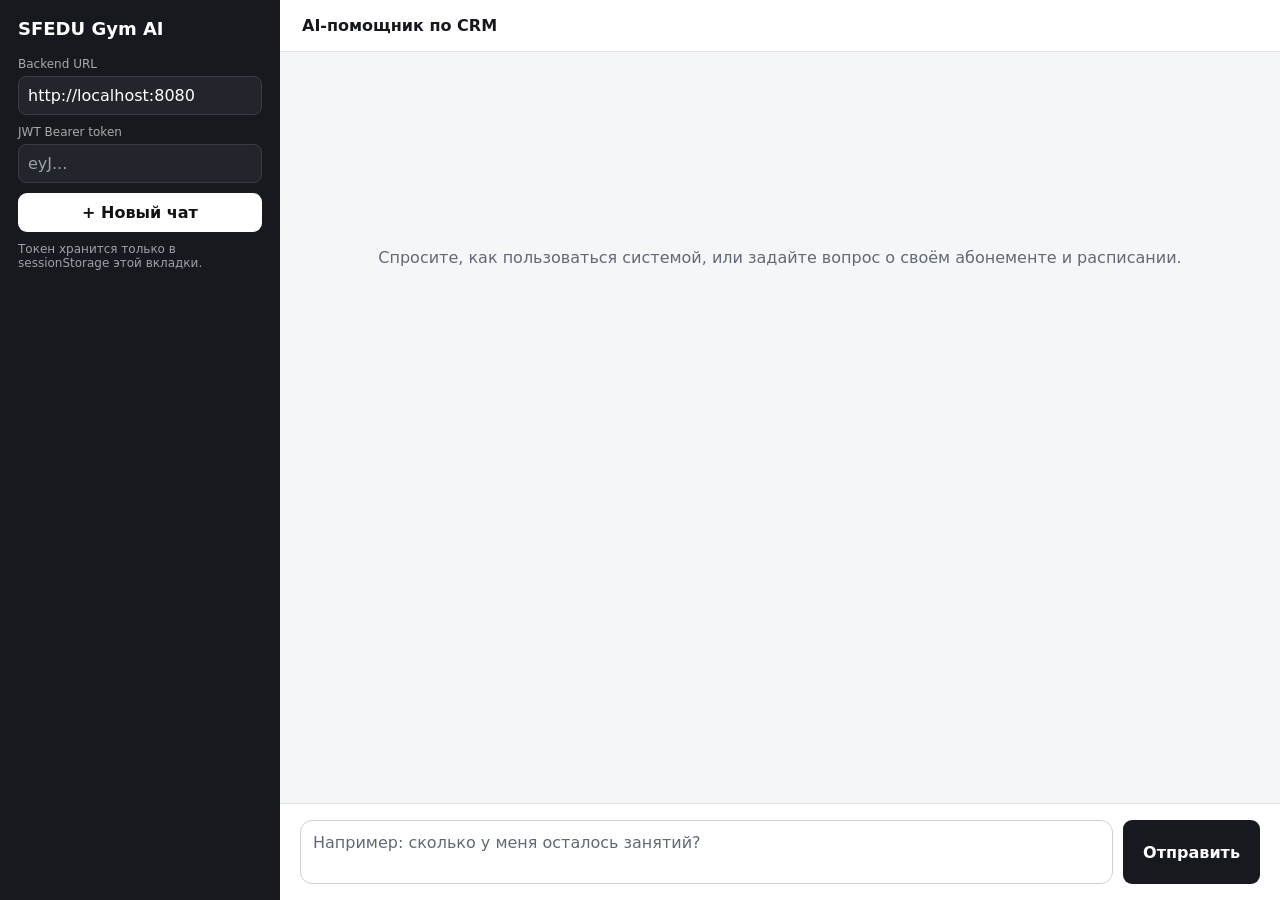
<file: examples/ai-chat/index.html>
<!doctype html>
<html lang="ru">
<head>
  <meta charset="utf-8" />
  <meta name="viewport" content="width=device-width,initial-scale=1" />
  <meta name="color-scheme" content="light" />
  <title>SFEDU Gym AI</title>
  <style>
    * { box-sizing: border-box; }

    html, body { height: 100%; }

    body {
      margin: 0;
      font-family: Inter, system-ui, -apple-system, BlinkMacSystemFont, "Segoe UI", sans-serif;
      background: #f5f6f8;
      color: #16181d;
    }

    button, input, textarea { font: inherit; }

    button:disabled {
      cursor: not-allowed;
      opacity: .65;
    }

    .app {
      display: grid;
      grid-template-columns: 280px minmax(0, 1fr);
      height: 100vh;
      height: 100dvh;
      min-height: 0;
    }

    .side {
      background: #17191f;
      color: #fff;
      padding: 18px;
      overflow-y: auto;
      position: relative;
      z-index: 30;
    }

    .brand {
      font-weight: 800;
      font-size: 18px;
      margin-bottom: 18px;
      padding-right: 38px;
    }

    .field { margin: 10px 0; }

    .field label {
      font-size: 12px;
      color: #aaa;
      display: block;
      margin-bottom: 5px;
    }

    .field input {
      width: 100%;
      padding: 9px;
      border-radius: 8px;
      border: 1px solid #3a3d46;
      background: #22252c;
      color: #fff;
      outline: none;
    }

    .field input:focus-visible {
      border-color: #9da2ac;
      outline: 2px solid #9da2ac;
      outline-offset: 2px;
    }

    .field input::placeholder {
      color: #9da2ac;
      opacity: 1;
    }

    button {
      border: 0;
      border-radius: 9px;
      padding: 10px 12px;
      cursor: pointer;
    }

    .primary {
      background: #fff;
      color: #111;
      width: 100%;
      font-weight: 700;
    }

    .conv {
      display: flex;
      align-items: center;
      gap: 8px;
      padding: 10px;
      border-radius: 8px;
      margin-top: 8px;
      background: #22252c;
      font-size: 13px;
    }

    .conv:hover { background: #2b2f38; }

    .conv.active { outline: 1px solid #777; }

    .conv-open {
      flex: 1;
      min-width: 0;
      padding: 0;
      border-radius: 0;
      background: transparent;
      color: inherit;
      text-align: left;
      overflow: hidden;
      text-overflow: ellipsis;
      white-space: nowrap;
    }

    .conv-open:focus-visible,
    .delete:focus-visible,
    .menu-btn:focus-visible,
    .side-close:focus-visible,
    .primary:focus-visible,
    .send:focus-visible {
      outline: 2px solid currentColor;
      outline-offset: 2px;
    }

    .main {
      display: flex;
      flex-direction: column;
      min-width: 0;
      min-height: 0;
    }

    .top {
      display: flex;
      align-items: center;
      gap: 12px;
      padding: 16px 22px;
      border-bottom: 1px solid #e2e4e8;
      background: #fff;
      font-weight: 700;
      flex: 0 0 auto;
    }

    .menu-btn, .side-close {
      display: none;
      background: transparent;
      color: inherit;
      padding: 6px 8px;
      font-size: 20px;
    }

    .messages {
      flex: 1 1 auto;
      min-height: 0;
      overflow-y: auto;
      padding: 26px;
      max-width: 960px;
      width: 100%;
      margin: 0 auto;
    }

    .msg {
      max-width: 78%;
      padding: 13px 15px;
      border-radius: 16px;
      margin: 10px 0;
      white-space: pre-wrap;
      overflow-wrap: anywhere;
      line-height: 1.45;
    }

    .user {
      margin-left: auto;
      background: #17191f;
      color: #fff;
    }

    .assistant {
      background: #fff;
      border: 1px solid #e1e3e7;
    }

    .sources {
      font-size: 12px;
      color: #626875;
      margin: 6px 0 18px;
    }

    .source-chip {
      display: inline-block;
      background: #eceef2;
      border-radius: 999px;
      padding: 4px 8px;
      margin: 3px 4px 0 0;
    }

    .composer {
      padding: 16px;
      border-top: 1px solid #e2e4e8;
      background: #fff;
      flex: 0 0 auto;
    }

    .row {
      max-width: 960px;
      margin: auto;
      display: flex;
      gap: 10px;
    }

    .row textarea {
      flex: 1;
      resize: none;
      border: 1px solid #ccd0d6;
      border-radius: 12px;
      padding: 12px;
      min-height: 48px;
      max-height: 180px;
      outline: none;
    }

    .row textarea:focus-visible {
      border-color: #626875;
      outline: 2px solid #626875;
      outline-offset: 2px;
    }

    .row textarea::placeholder {
      color: #626875;
      opacity: 1;
    }

    .send {
      background: #17191f;
      color: #fff;
      padding: 0 20px;
      font-weight: 700;
      min-width: 118px;
    }

    .muted {
      font-size: 12px;
      color: #9da2ac;
      margin-top: 10px;
    }

    .empty {
      text-align: center;
      color: #626875;
      margin-top: 18vh;
    }

    .error {
      color: #b42318;
      font-size: 13px;
      padding: 8px 22px 0;
      max-width: 1004px;
      width: 100%;
      margin: 0 auto;
      min-height: 8px;
    }

    .delete {
      background: transparent;
      color: #aaa;
      padding: 4px 7px;
      flex: 0 0 auto;
    }

    .delete:hover { color: #fff; }

    .overlay { display: none; }

    @media (max-width: 760px) {
      .app { grid-template-columns: 1fr; }

      .side {
        position: fixed;
        inset: 0 auto 0 0;
        width: min(88vw, 320px);
        transform: translateX(-105%);
        transition: transform .2s ease;
        box-shadow: 10px 0 30px rgba(0,0,0,.18);
      }

      .side.open { transform: translateX(0); }

      .side-close {
        display: block;
        position: absolute;
        right: 10px;
        top: 9px;
        color: #fff;
      }

      .menu-btn { display: inline-block; }

      .overlay {
        position: fixed;
        inset: 0;
        background: rgba(0,0,0,.35);
        z-index: 20;
      }

      .overlay.open { display: block; }

      .messages { padding: 14px; }

      .msg { max-width: 92%; }

      .composer { padding: 10px; }

      .row { gap: 8px; }

      .send {
        min-width: auto;
        padding: 0 14px;
      }
    }
  </style>
</head>
<body>
<div class="app">
  <aside class="side" id="sidebar" aria-label="Настройки и история">
    <button class="side-close" id="sideClose" type="button" aria-label="Закрыть меню">×</button>
    <div class="brand">SFEDU Gym AI</div>

    <div class="field">
      <label for="api">Backend URL</label>
      <input id="api" type="url" inputmode="url" autocomplete="url" value="http://localhost:8080" />
    </div>

    <div class="field">
      <label for="token">JWT Bearer token</label>
      <input id="token" type="password" autocomplete="off" placeholder="eyJ..." />
    </div>

    <button class="primary" id="newChat" type="button">+ Новый чат</button>
    <div class="muted">Токен хранится только в sessionStorage этой вкладки.</div>
    <div id="conversations" aria-label="История диалогов"></div>
  </aside>

  <div class="overlay" id="overlay"></div>

  <main class="main">
    <div class="top">
      <button class="menu-btn" id="menuBtn" type="button" aria-label="Открыть меню">☰</button>
      <span>AI-помощник по CRM</span>
    </div>

    <div id="error" class="error" role="alert" aria-live="polite"></div>

    <div class="messages" id="messages" aria-live="polite">
      <div class="empty">Спросите, как пользоваться системой, или задайте вопрос о своём абонементе и расписании.</div>
    </div>

    <div class="composer">
      <div class="row">
        <textarea
          id="message"
          placeholder="Например: сколько у меня осталось занятий?"
          maxlength="4000"
          aria-label="Сообщение"
        ></textarea>
        <button id="send" class="send" type="button">Отправить</button>
      </div>
    </div>
  </main>
</div>

<script>
'use strict';

const apiEl = document.getElementById('api');
const tokenEl = document.getElementById('token');
const msgEl = document.getElementById('message');
const messagesEl = document.getElementById('messages');
const errorEl = document.getElementById('error');
const sendBtn = document.getElementById('send');
const conversationsEl = document.getElementById('conversations');
const sidebarEl = document.getElementById('sidebar');
const overlayEl = document.getElementById('overlay');

let conversationId = null;
let sending = false;
let historyLoadSeq = 0;
let conversationListSeq = 0;

function storageGet(key) {
  try {
    return sessionStorage.getItem(key);
  } catch {
    return null;
  }
}

function storageSet(key, value) {
  try {
    sessionStorage.setItem(key, value);
  } catch {
    // Storage can be unavailable in hardened/private browser contexts.
  }
}

apiEl.value = storageGet('sfedu_api') || apiEl.value;
tokenEl.value = storageGet('sfedu_token') || '';

function normalizedApiUrl() {
  return apiEl.value.trim().replace(/\/+$/, '');
}

function saveSettings() {
  storageSet('sfedu_api', normalizedApiUrl());
  storageSet('sfedu_token', tokenEl.value.trim());
}

function resetConversationView(text = 'Спросите, как пользоваться системой, или задайте вопрос о своём абонементе и расписании.') {
  conversationId = null;
  ++historyLoadSeq;
  ++conversationListSeq;
  conversationsEl.replaceChildren();
  showEmpty(text);
}

apiEl.addEventListener('change', async () => {
  apiEl.value = normalizedApiUrl();
  saveSettings();
  resetConversationView();
  if (tokenEl.value.trim()) {
    await loadConversations();
  }
});

tokenEl.addEventListener('change', async () => {
  saveSettings();
  resetConversationView();
  if (tokenEl.value.trim()) {
    await loadConversations();
  }
});

function setError(message = '') {
  errorEl.textContent = message;
}

function validateConnectionSettings() {
  const api = normalizedApiUrl();
  const token = tokenEl.value.trim();

  if (!api) {
    throw new Error('Укажите Backend URL.');
  }

  try {
    const url = new URL(api);
    if (url.protocol !== 'http:' && url.protocol !== 'https:') {
      throw new Error();
    }
    if (url.username || url.password || url.search || url.hash) {
      throw new Error();
    }
  } catch {
    throw new Error('Укажите обычный http:// или https:// Backend URL без логина, query-параметров и #fragment.');
  }

  if (!token) {
    throw new Error('Укажите JWT Bearer token.');
  }

  return { api, token };
}

async function request(path, opts = {}) {
  setError();

  const { api, token } = validateConnectionSettings();
  const headers = new Headers(opts.headers || {});
  headers.set('Authorization', 'Bearer ' + token);

  if (opts.body != null && !headers.has('Content-Type')) {
    headers.set('Content-Type', 'application/json');
  }

  let response;
  try {
    response = await fetch(api + path, { ...opts, headers });
  } catch {
    throw new Error('Не удалось подключиться к backend. Проверьте URL, сервер и CORS.');
  }

  if (!response.ok) {
    let message = 'HTTP ' + response.status;
    try {
      const data = await response.json();
      if (data && typeof data.error === 'string') {
        message = data.error;
      }
    } catch {
      // Backend returned a non-JSON error response.
    }

    if (response.status === 401) {
      message = 'Авторизация не прошла. Проверьте JWT или войдите заново.';
    } else if (response.status === 403) {
      message = 'Доступ запрещён. Проверьте права пользователя или CORS.';
    } else if (response.status === 429) {
      message = 'Слишком много запросов. Попробуйте немного позже.';
    } else if (response.status === 500) {
      message = 'Внутренняя ошибка backend.';
    } else if (response.status === 503) {
      message = 'AI-сервис сейчас недоступен или не настроен на backend.';
    }

    throw new Error(message);
  }

  if (response.status === 204) {
    return null;
  }

  const contentType = response.headers.get('content-type') || '';
  if (!contentType.includes('application/json')) {
    throw new Error('Backend вернул неожиданный формат ответа.');
  }

  return response.json();
}

function showEmpty(text) {
  const div = document.createElement('div');
  div.className = 'empty';
  div.textContent = text;
  messagesEl.replaceChildren(div);
}

function renderMessage(role, content, sources = []) {
  const empty = messagesEl.querySelector('.empty');
  if (empty) empty.remove();

  const div = document.createElement('div');
  div.className = 'msg ' + (role === 'user' ? 'user' : 'assistant');
  div.textContent = String(content ?? '');
  messagesEl.appendChild(div);

  if (role === 'assistant' && Array.isArray(sources) && sources.length) {
    const sourceBox = document.createElement('div');
    sourceBox.className = 'sources';
    sourceBox.append(document.createTextNode('Источники: '));

    for (const source of sources) {
      const chip = document.createElement('span');
      chip.className = 'source-chip';
      chip.textContent = source && source.title ? String(source.title) : 'Источник';
      if (source && source.source) {
        chip.title = String(source.source);
      }
      sourceBox.appendChild(chip);
    }

    messagesEl.appendChild(sourceBox);
  }

  messagesEl.scrollTop = messagesEl.scrollHeight;
  return div;
}

function renderConversation(c) {
  const row = document.createElement('div');
  row.className = 'conv' + (c.id === conversationId ? ' active' : '');

  const openBtn = document.createElement('button');
  openBtn.className = 'conv-open';
  openBtn.type = 'button';
  openBtn.textContent = c.title || 'Без названия';
  openBtn.title = c.title || 'Без названия';

  const deleteBtn = document.createElement('button');
  deleteBtn.className = 'delete';
  deleteBtn.type = 'button';
  deleteBtn.title = 'Удалить';
  deleteBtn.setAttribute('aria-label', 'Удалить диалог');
  deleteBtn.textContent = '×';

  async function openConversation() {
    if (sending) {
      setError('Дождитесь завершения текущего ответа AI.');
      return;
    }
    conversationId = c.id;
    closeSidebar();
    await loadHistory(c.id);
    await loadConversations();
  }

  openBtn.addEventListener('click', openConversation);

  deleteBtn.addEventListener('click', async () => {
    if (sending) {
      setError('Дождитесь завершения текущего ответа AI.');
      return;
    }

    if (!confirm('Удалить этот диалог?')) return;

    try {
      await request('/api/v1/ai/conversations/' + encodeURIComponent(c.id), {
        method: 'DELETE'
      });

      if (conversationId === c.id) {
        startNewChat(false);
      }

      await loadConversations();
    } catch (error) {
      setError(error.message);
    }
  });

  row.append(openBtn, deleteBtn);
  return row;
}

async function loadConversations() {
  const seq = ++conversationListSeq;
  if (!tokenEl.value.trim()) {
    conversationsEl.replaceChildren();
    return;
  }

  try {
    const items = await request('/api/v1/ai/conversations');

    if (seq !== conversationListSeq) return;

    if (!Array.isArray(items)) {
      throw new Error('Некорректный формат списка диалогов.');
    }

    const fragment = document.createDocumentFragment();
    for (const c of items) {
      fragment.appendChild(renderConversation(c));
    }

    conversationsEl.replaceChildren(fragment);
  } catch (error) {
    if (seq !== conversationListSeq) return;
    setError(error.message);
  }
}

async function loadHistory(id) {
  const seq = ++historyLoadSeq;
  setError();

  try {
    const items = await request('/api/v1/ai/conversations/' + encodeURIComponent(id));

    if (seq !== historyLoadSeq) return;

    if (!Array.isArray(items)) {
      throw new Error('Некорректный формат истории диалога.');
    }

    messagesEl.replaceChildren();

    if (!items.length) {
      showEmpty('В этом диалоге пока нет сообщений.');
      return;
    }

    for (const message of items) {
      renderMessage(message.role, message.content, message.sources || []);
    }
  } catch (error) {
    if (seq !== historyLoadSeq) return;
    setError(error.message);
  }
}

function startNewChat(refreshList = true) {
  if (sending) {
    setError('Дождитесь завершения текущего ответа AI.');
    return;
  }
  conversationId = null;
  ++historyLoadSeq;
  showEmpty('Новый диалог. Задайте вопрос по SFEDU Gym CRM.');
  closeSidebar();

  if (refreshList) {
    loadConversations();
  }

  msgEl.focus();
}

function setSending(value) {
  sending = value;
  sendBtn.disabled = value;
  sendBtn.textContent = value ? 'Отправка…' : 'Отправить';
  msgEl.disabled = value;
  apiEl.disabled = value;
  tokenEl.disabled = value;
  messagesEl.setAttribute('aria-busy', value ? 'true' : 'false');
}

async function send() {
  if (sending) return;

  const message = msgEl.value.trim();
  if (!message) return;

  try {
    validateConnectionSettings();
  } catch (error) {
    setError(error.message);
    return;
  }

  setSending(true);

  const pendingMessageEl = renderMessage('user', message);
  msgEl.value = '';

  try {
    const body = { message };
    if (conversationId != null) {
      body.conversation_id = conversationId;
    }

    const response = await request('/api/v1/ai/chat', {
      method: 'POST',
      body: JSON.stringify(body)
    });

    if (!response || typeof response.conversation_id !== 'number' || typeof response.reply !== 'string') {
      throw new Error('Backend вернул некорректный ответ AI.');
    }

    conversationId = response.conversation_id;
    renderMessage('assistant', response.reply, response.sources || []);
    await loadConversations();
  } catch (error) {
    pendingMessageEl.remove();
    setError(error.message + ' Сообщение не подтверждено сервером.');
    msgEl.value = message;
  } finally {
    setSending(false);
    msgEl.focus();
  }
}

function openSidebar() {
  sidebarEl.classList.add('open');
  overlayEl.classList.add('open');
}

function closeSidebar() {
  sidebarEl.classList.remove('open');
  overlayEl.classList.remove('open');
}

document.getElementById('send').addEventListener('click', send);
document.getElementById('newChat').addEventListener('click', () => startNewChat());
document.getElementById('menuBtn').addEventListener('click', openSidebar);
document.getElementById('sideClose').addEventListener('click', closeSidebar);
overlayEl.addEventListener('click', closeSidebar);

msgEl.addEventListener('keydown', (event) => {
  if (event.key === 'Enter' && !event.shiftKey && !event.isComposing) {
    event.preventDefault();
    send();
  }
});

window.addEventListener('keydown', (event) => {
  if (event.key === 'Escape') {
    closeSidebar();
  }
});

if (tokenEl.value) {
  loadConversations();
}
</script>
</body>
</html>
</file>
